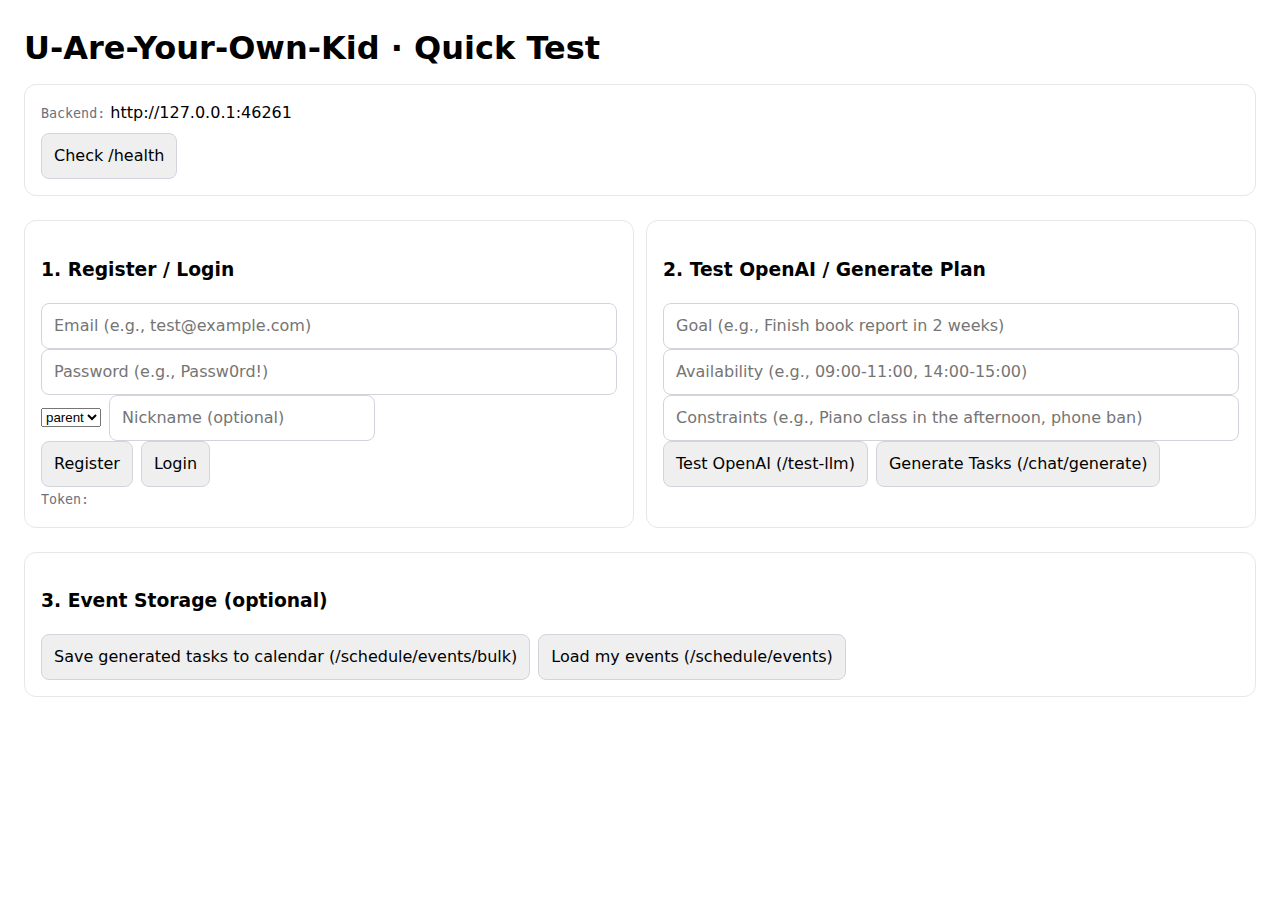
<file: front/app.html>
<!doctype html>
<html lang="en">
<head>
  <meta charset="utf-8" />
  <title>U-AYOK · Quick Test Panel</title>
  <meta name="viewport" content="width=device-width, initial-scale=1" />
  <style>
    body { font-family: system-ui, -apple-system, Segoe UI, Roboto, Arial, sans-serif; margin:0; padding:24px; line-height:1.5; }
    h1 { margin:0 0 12px; }
    .card { border:1px solid #e5e7eb; border-radius:12px; padding:16px; margin:12px 0; }
    .row { display:flex; gap:8px; flex-wrap:wrap; align-items:center; }
    input, textarea, button { font: inherit; padding:10px 12px; border:1px solid #d1d5db; border-radius:8px; }
    input, textarea { width:100%; max-width:680px; }
    button { cursor:pointer; }
    .ok { color:#059669; }
    .err { color:#dc2626; white-space:pre-wrap; }
    pre { background:#0b1020; color:#d1e7ff; padding:12px; border-radius:8px; overflow:auto; max-height:240px; }
    small.mono { font-family: ui-monospace, SFMono-Regular, Menlo, Consolas, monospace; color:#6b7280; }
    .cols { display:grid; grid-template-columns:1fr; gap:12px; }
    @media (min-width: 900px){ .cols{ grid-template-columns:1fr 1fr; } }
  </style>
</head>
<body>
  <h1>U-Are-Your-Own-Kid · Quick Test</h1>
  <div class="card">
    <div><small class="mono">Backend:</small> <span id="apiBase"></span></div>
    <div class="row" style="margin-top:8px;">
      <button id="btnHealth">Check /health</button>
      <span id="healthMsg"></span>
    </div>
  </div>

  <div class="cols">
    <!-- 1. Register / Login -->
    <div class="card">
      <h3>1. Register / Login</h3>
      <div class="row"><input id="email" placeholder="Email (e.g., test@example.com)" /></div>
      <div class="row"><input id="password" type="password" placeholder="Password (e.g., Passw0rd!)" /></div>
      <div class="row">
        <select id="role">
          <option value="parent">parent</option>
          <option value="child">child</option>
        </select>
        <input id="nickname" placeholder="Nickname (optional)" style="max-width:240px;" />
      </div>
      <div class="row">
        <button id="btnRegister">Register</button>
        <button id="btnLogin">Login</button>
        <span id="authMsg"></span>
      </div>
      <div><small class="mono">Token:</small> <span id="tokenText" style="word-break:break-all;"></span></div>
    </div>

    <!-- 2. Test OpenAI / Generate Plan -->
    <div class="card">
      <h3>2. Test OpenAI / Generate Plan</h3>
      <div class="row"><input id="goal" placeholder="Goal (e.g., Finish book report in 2 weeks)" /></div>
      <div class="row"><input id="avail" placeholder="Availability (e.g., 09:00-11:00, 14:00-15:00)" /></div>
      <div class="row"><input id="cons" placeholder="Constraints (e.g., Piano class in the afternoon, phone ban)" /></div>
      <div class="row">
        <button id="btnTestLLM">Test OpenAI (/test-llm)</button>
        <button id="btnGeneratePlan">Generate Tasks (/chat/generate)</button>
      </div>
      <div id="llmMsg"></div>
      <pre id="llmOut" style="display:none;"></pre>
    </div>
  </div>

  <!-- 3. Save / Load Events -->
  <div class="card">
    <h3>3. Event Storage (optional)</h3>
    <div class="row">
      <button id="btnSaveEvents">Save generated tasks to calendar (/schedule/events/bulk)</button>
      <button id="btnLoadEvents">Load my events (/schedule/events)</button>
    </div>
    <pre id="eventsOut" style="display:none;"></pre>
  </div>

<script>
const API = window.location.origin;
document.getElementById('apiBase').textContent = API;
let TOKEN = "";

// Helper: message display
const msg = (elId, text, cls="") => {
  const el = document.getElementById(elId);
  el.className = cls;
  el.textContent = text;
};
const showJson = (elId, obj) => {
  const el = document.getElementById(elId);
  el.style.display = "block";
  el.textContent = typeof obj === "string" ? obj : JSON.stringify(obj, null, 2);
};

// 1. Health check
document.getElementById('btnHealth').onclick = async () => {
  try {
    const r = await fetch(`${API}/health`);
    msg('healthMsg', r.ok ? 'OK' : `Error ${r.status}`, r.ok ? 'ok' : 'err');
  } catch (e) {
    msg('healthMsg', `Request failed: ${e}`, 'err');
  }
};

// 2. Register
document.getElementById('btnRegister').onclick = async () => {
  const email = document.getElementById('email').value || "test@example.com";
  const password = document.getElementById('password').value || "Passw0rd!";
  const role = document.getElementById('role').value;
  const nickname = document.getElementById('nickname').value;
  try {
    const r = await fetch(`${API}/auth/register`, {
      method: "POST",
      headers: {"Content-Type":"application/json"},
      body: JSON.stringify({email, password, role, nickname})
    });
    const data = await r.json();
    if (!r.ok) throw new Error(JSON.stringify(data));
    msg('authMsg', 'Registered', 'ok');
  } catch (e) {
    msg('authMsg', `Failed: ${e}`, 'err');
  }
};

// 3. Login
document.getElementById('btnLogin').onclick = async () => {
  const email = document.getElementById('email').value || "test@example.com";
  const password = document.getElementById('password').value || "Passw0rd!";
  try {
    const r = await fetch(`${API}/auth/jwt/login`, {
      method: "POST",
      headers: {"Content-Type":"application/x-www-form-urlencoded"},
      body: new URLSearchParams({username: email, password})
    });
    const data = await r.json();
    if (!r.ok) throw new Error(JSON.stringify(data));
    TOKEN = data.access_token;
    document.getElementById('tokenText').textContent = TOKEN;
    msg('authMsg', 'Logged in', 'ok');
  } catch (e) {
    msg('authMsg', `Failed: ${e}`, 'err');
  }
};

// 4. Test OpenAI
document.getElementById('btnTestLLM').onclick = async () => {
  try {
    const q = encodeURIComponent("Say hello from OpenAI");
    const r = await fetch(`${API}/test-llm?prompt=${q}`);
    const data = await r.json();
    showJson('llmOut', data);
    msg('llmMsg', '/test-llm OK', 'ok');
  } catch (e) {
    msg('llmMsg', `Failed: ${e}`, 'err');
  }
};

// 5. Generate Plan
document.getElementById('btnGeneratePlan').onclick = async () => {
  const goal = document.getElementById('goal').value || "Finish book report in 2 weeks";
  const availability = document.getElementById('avail').value || "09:00-11:00, 14:00-15:00";
  const constraints = document.getElementById('cons').value || "Piano class in the afternoon; phone ban";
  if (!TOKEN) { msg('llmMsg','Please login first','err'); return; }
  try {
    const r = await fetch(`${API}/chat/generate`, {
      method:"POST",
      headers:{
        "Content-Type":"application/json",
        "Authorization": `Bearer ${TOKEN}`
      },
      body: JSON.stringify({goal, availability, constraints})
    });
    const data = await r.json();
    if (!r.ok) throw new Error(JSON.stringify(data));
    showJson('llmOut', data);
    msg('llmMsg', 'Plan generated', 'ok');
    window.__lastTasks = data.tasks || [];
  } catch (e) {
    msg('llmMsg', `Failed: ${e}`, 'err');
  }
};

// 6. Save Events
document.getElementById('btnSaveEvents').onclick = async () => {
  if (!TOKEN) { msg('llmMsg','Please login first','err'); return; }
  const tasks = window.__lastTasks || [];
  if (!tasks.length) { msg('llmMsg','No tasks to save','err'); return; }
  try {
    const r = await fetch(`${API}/schedule/events/bulk`, {
      method:"POST",
      headers:{
        "Content-Type":"application/json",
        "Authorization": `Bearer ${TOKEN}`
      },
      body: JSON.stringify(tasks)
    });
    const data = await r.json();
    if (!r.ok) throw new Error(JSON.stringify(data));
    showJson('eventsOut', data);
    msg('llmMsg', 'Saved to calendar', 'ok');
  } catch (e) {
    msg('llmMsg', `Save failed: ${e}`, 'err');
  }
};

// 7. Load Events
document.getElementById('btnLoadEvents').onclick = async () => {
  if (!TOKEN) { msg('llmMsg','Please login first','err'); return; }
  try {
    const r = await fetch(`${API}/schedule/events`, {
      headers: {"Authorization": `Bearer ${TOKEN}`}
    });
    const data = await r.json();
    if (!r.ok) throw new Error(JSON.stringify(data));
    showJson('eventsOut', data);
  } catch (e) {
    msg('llmMsg', `Load failed: ${e}`, 'err');
  }
};
</script>
</body>
</html>
</file>
